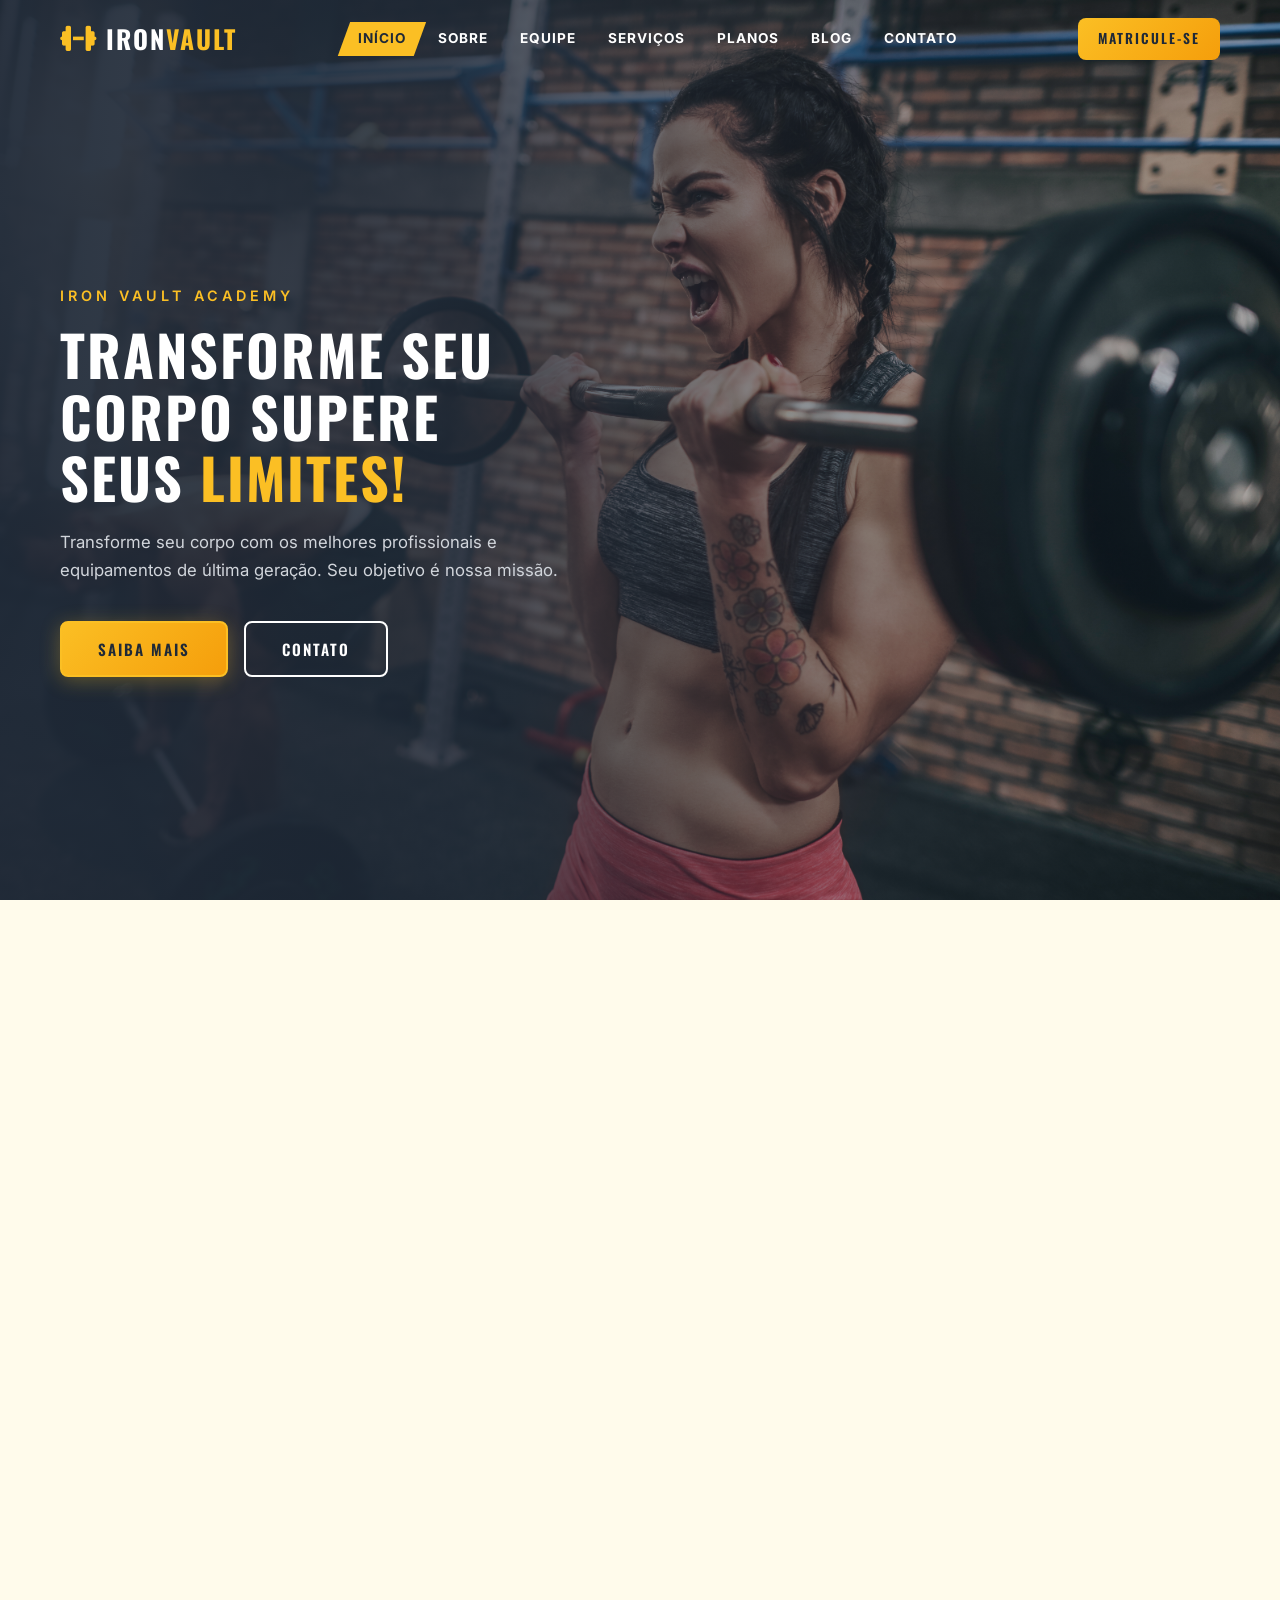
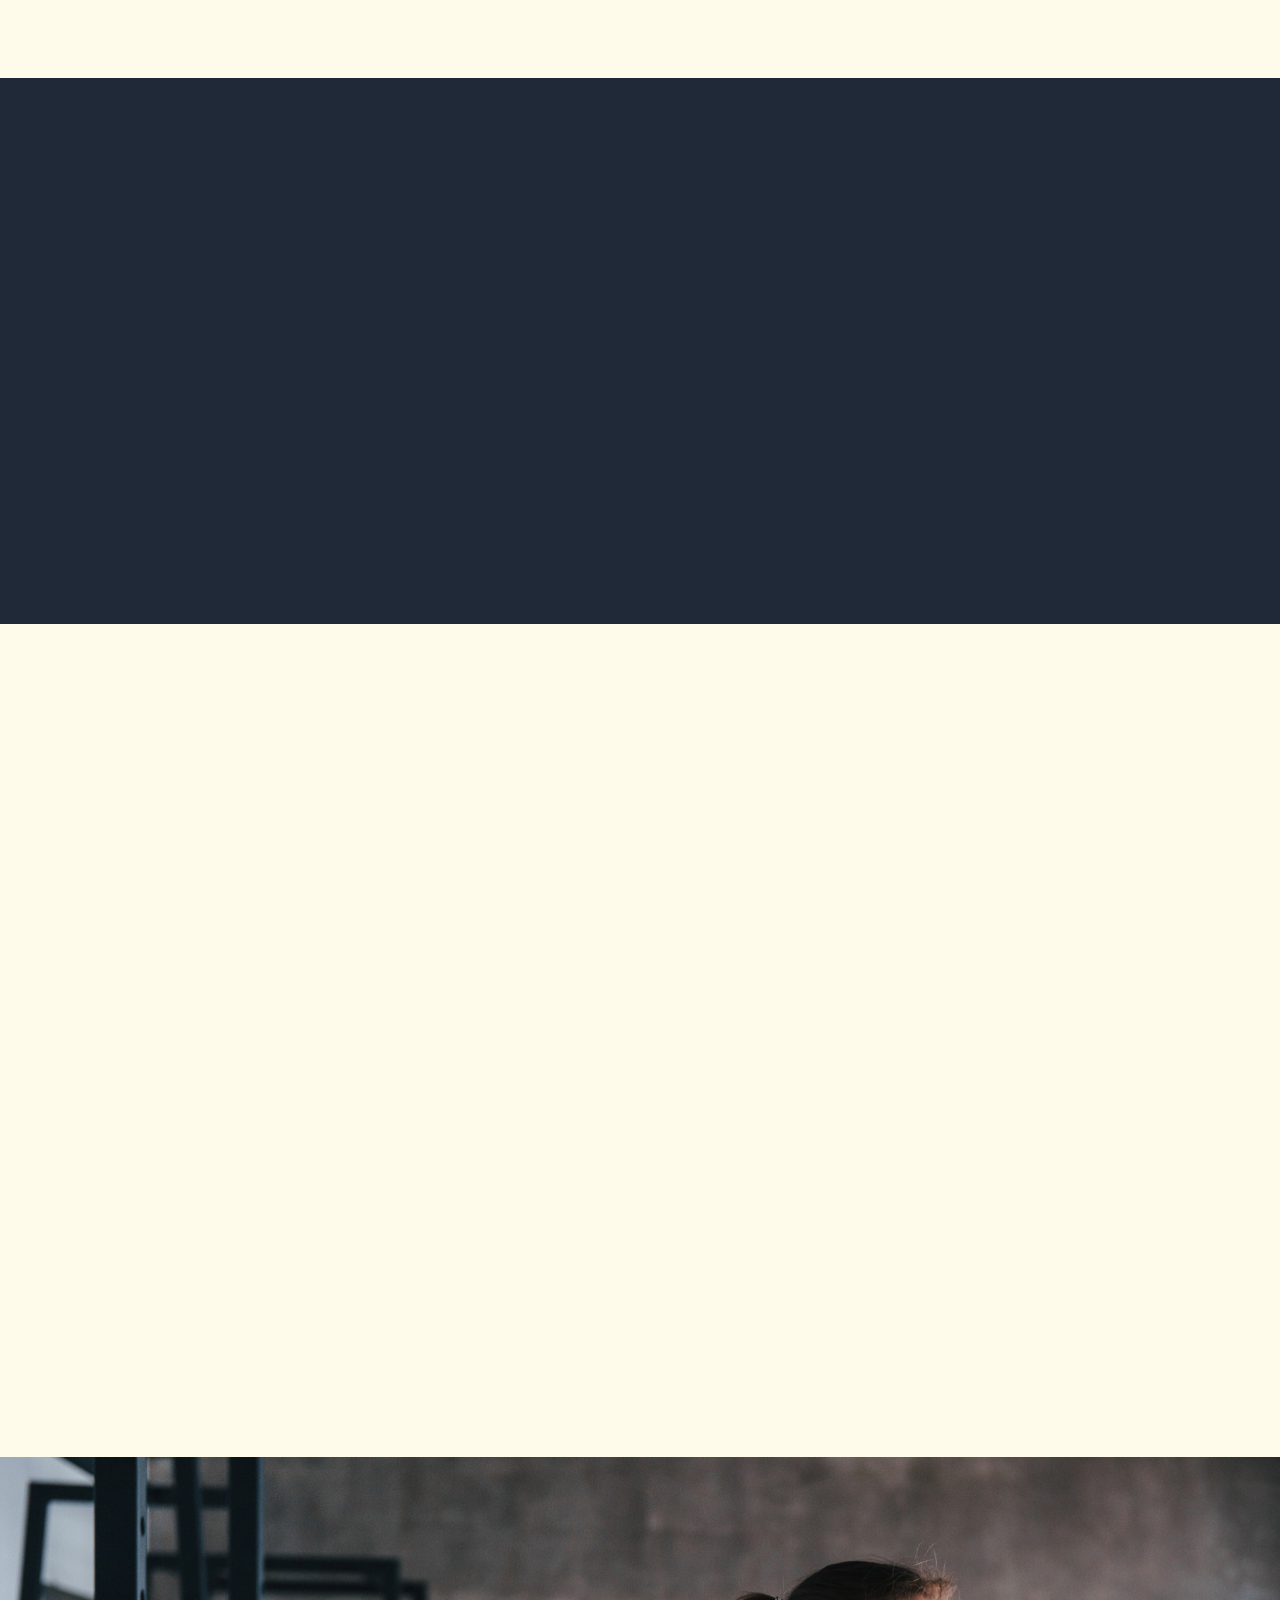
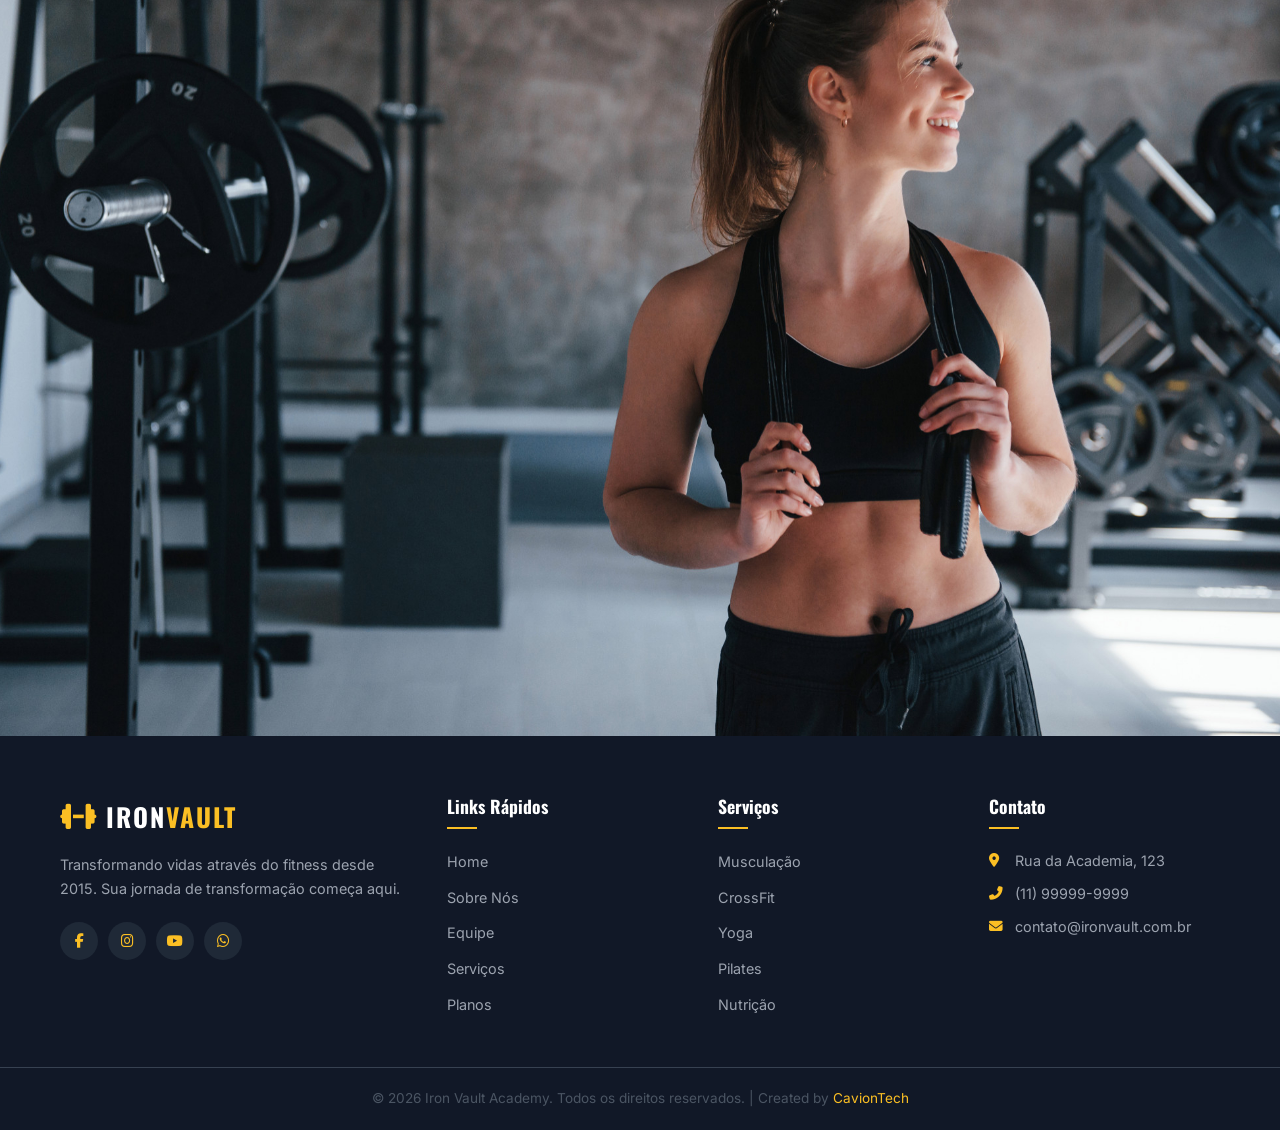
<file: ironvault/index.html>
<!DOCTYPE html>
<html lang="pt-BR">

<head>
    <meta charset="UTF-8">
    <meta name="viewport" content="width=device-width, initial-scale=1.0">
    <meta name="description"
        content="Iron Vault Academy - A melhor academia para transformar seu corpo e mente. Treinadores especializados, equipamentos modernos e planos acessíveis.">
    <title>Iron Vault Academy</title>
    <link rel="preconnect" href="https://fonts.googleapis.com">
    <link rel="preconnect" href="https://fonts.gstatic.com" crossorigin>
    <link
        href="https://fonts.googleapis.com/css2?family=Oswald:wght@400;500;600;700&family=Inter:wght@300;400;500;600;700&display=swap"
        rel="stylesheet">
    <link rel="stylesheet" href="https://cdnjs.cloudflare.com/ajax/libs/font-awesome/6.5.1/css/all.min.css">
    <link rel="stylesheet" href="style.css">
</head>

<body>

    <!-- ========== NAVBAR ========== -->
    <nav id="navbar" class="navbar">
        <div class="container navbar-inner">
            <a href="#" class="navbar-logo">
                <i class="fas fa-dumbbell logo-icon"></i>
                <span class="logo-text">IRON<span class="logo-accent">VAULT</span></span>
            </a>
            <ul class="navbar-links" id="navLinks">
                <li><a href="#home" class="nav-link active">Início</a></li>
                <li><a href="#about" class="nav-link">Sobre</a></li>
                <li><a href="#team" class="nav-link">Equipe</a></li>
                <li><a href="#services" class="nav-link">Serviços</a></li>
                <li><a href="#pricing" class="nav-link">Planos</a></li>
                <li><a href="#blog" class="nav-link">Blog</a></li>
                <li><a href="#contact" class="nav-link">Contato</a></li>
            </ul>
            <a href="#pricing" class="navbar-cta">MATRICULE-SE</a>
            <button class="navbar-toggle" id="navToggle" aria-label="Toggle menu">
                <span class="bar"></span>
                <span class="bar"></span>
                <span class="bar"></span>
            </button>
        </div>
    </nav>

    <!-- ========== HERO ========== -->
    <section id="home" class="hero">
        <div class="hero-overlay"></div>
        <div class="container">
            <div class="hero-content">
                <span class="hero-subtitle-top">IRON VAULT ACADEMY</span>
                <h1 class="hero-title">TRANSFORME SEU<br> CORPO SUPERE <br> SEUS<span class="text-accent">
                        LIMITES!</span>
                </h1>
                <p class="hero-description">Transforme seu corpo com os melhores profissionais e equipamentos de última
                    geração. Seu objetivo é nossa missão.</p>
                <div class="hero-buttons">
                    <a href="#about" class="btn btn-primary">SAIBA MAIS</a>
                    <a href="#contact" class="btn btn-outline">CONTATO</a>
                </div>
            </div>
        </div>
    </section>

    <!-- ========== ABOUT ========== -->
    <section id="about" class="about section">
        <div class="container">
            <div class="about-grid">
                <div class="about-image">
                    <img src="images/about.png" alt="Treino intenso na academia" loading="lazy">
                    <div class="about-image-accent"></div>
                </div>
                <div class="about-content">
                    <span class="section-tag">SOBRE NÓS</span>
                    <h2 class="section-title">O Que Fazemos Para<br>Garantir O <span
                            class="text-accent">Melhor</span><br>Para Você</h2>
                    <p class="about-text">Na Iron Vault Academy, acreditamos que cada pessoa tem o potencial de alcançar
                        resultados incríveis. Nossa missão é fornecer o ambiente, os profissionais e as ferramentas
                        certas para que você atinja seus objetivos.</p>
                    <p class="about-text">Com mais de 10 anos de experiência no mercado fitness, oferecemos programas
                        personalizados, acompanhamento profissional e uma infraestrutura completa para sua evolução.</p>
                    <div class="about-stats">
                        <div class="stat-item">
                            <span class="stat-number">10+</span>
                            <span class="stat-label">Anos de Experiência</span>
                        </div>
                        <div class="stat-item">
                            <span class="stat-number">2.5K+</span>
                            <span class="stat-label">Alunos Ativos</span>
                        </div>
                        <div class="stat-item">
                            <span class="stat-number">15+</span>
                        </div>
                    </div>
                    <a href="#services" class="btn btn-primary btn-desktop">NOSSOS SERVIÇOS</a>
                </div>
                <a href="#services" class="btn btn-primary btn-mobile">NOSSOS SERVIÇOS</a>
            </div>
        </div>
    </section>

    <!-- ========== TEAM ========== -->
    <section id="team" class="team section section-dark">
        <div class="container">
            <div class="section-header">
                <span class="section-tag">NOSSA EQUIPE</span>
                <h2 class="section-title">Nossa Equipe de<br><span class="text-accent">Especialistas</span> em Fitness
                </h2>
            </div>
            <div class="team-grid">
                <div class="team-card">
                    <div class="team-card-image">
                        <img src="images/trainer-1.png" alt="Treinador Rafael" loading="lazy">
                        <div class="team-card-overlay">
                            <div class="team-social">
                                <a href="#"><i class="fab fa-facebook-f"></i></a>
                                <a href="#"><i class="fab fa-instagram"></i></a>
                                <a href="#"><i class="fab fa-twitter"></i></a>
                            </div>
                        </div>
                    </div>
                    <div class="team-card-info">
                        <h3>Rafael Silva</h3>
                        <span>Personal Trainer</span>
                    </div>
                </div>
                <div class="team-card">
                    <div class="team-card-image">
                        <img src="images/trainer-2.png" alt="Treinadora Amanda" loading="lazy">
                        <div class="team-card-overlay">
                            <div class="team-social">
                                <a href="#"><i class="fab fa-facebook-f"></i></a>
                                <a href="#"><i class="fab fa-instagram"></i></a>
                                <a href="#"><i class="fab fa-twitter"></i></a>
                            </div>
                        </div>
                    </div>
                    <div class="team-card-info">
                        <h3>Amanda Costa</h3>
                        <span>Instrutora de Yoga</span>
                    </div>
                </div>
                <div class="team-card">
                    <div class="team-card-image">
                        <img src="images/trainer-3.png" alt="Treinador Lucas" loading="lazy">
                        <div class="team-card-overlay">
                            <div class="team-social">
                                <a href="#"><i class="fab fa-facebook-f"></i></a>
                                <a href="#"><i class="fab fa-instagram"></i></a>
                                <a href="#"><i class="fab fa-twitter"></i></a>
                            </div>
                        </div>
                    </div>
                    <div class="team-card-info">
                        <h3>Lucas Mendes</h3>
                        <span>Coach de CrossFit</span>
                    </div>
                </div>
                <div class="team-card">
                    <div class="team-card-image">
                        <img src="images/trainer-4.png" alt="Treinador Bruno" loading="lazy">
                        <div class="team-card-overlay">
                            <div class="team-social">
                                <a href="#"><i class="fab fa-facebook-f"></i></a>
                                <a href="#"><i class="fab fa-instagram"></i></a>
                                <a href="#"><i class="fab fa-twitter"></i></a>
                            </div>
                        </div>
                    </div>
                    <div class="team-card-info">
                        <h3>Bruno Oliveira</h3>
                        <span>Nutricionista Esportivo</span>
                    </div>
                </div>
            </div>
        </div>
    </section>

    <!-- ========== SERVICES ========== -->
    <section id="services" class="services section">
        <div class="container">
            <div class="services-grid">
                <div class="services-images">
                    <div class="services-img-wrapper">
                        <img src="images/service-1.png" alt="Treino funcional" loading="lazy">
                    </div>
                    <div class="services-img-wrapper">
                        <img src="images/service-2.png" alt="Yoga e alongamento" loading="lazy">
                    </div>
                </div>
                <div class="services-content">
                    <span class="section-tag">NOSSOS SERVIÇOS</span>
                    <h2 class="section-title">O Que Você Pode<br>Obter <span class="text-accent">Aqui</span></h2>
                    <ul class="services-list">
                        <li>
                            <i class="fas fa-check-circle"></i>
                            <div>
                                <h4>Musculação e Hipertrofia</h4>
                                <p>Programas completos com acompanhamento profissional para ganho de massa muscular.</p>
                            </div>
                        </li>
                        <li>
                            <i class="fas fa-check-circle"></i>
                            <div>
                                <h4>CrossFit e Funcional</h4>
                                <p>Treinos de alta intensidade para condicionamento físico e queima de gordura.</p>
                            </div>
                        </li>
                        <li>
                            <i class="fas fa-check-circle"></i>
                            <div>
                                <h4>Yoga e Pilates</h4>
                                <p>Aulas focadas em flexibilidade, equilíbrio e bem-estar mental.</p>
                            </div>
                        </li>
                        <li>
                            <i class="fas fa-check-circle"></i>
                            <div>
                                <h4>Acompanhamento Nutricional</h4>
                                <p>Planos alimentares personalizados para potencializar seus resultados.</p>
                            </div>
                        </li>
                    </ul>
                </div>
            </div>
        </div>
    </section>

    <!-- ========== TRAINING LEVELS ========== -->
    <section class="training section section-dark">
        <div class="container">
            <div class="training-grid">
                <div class="training-card">
                    <div class="training-card-bg">
                        <img src="images/training-easy.png" alt="Treino fácil" loading="lazy">
                        <div class="training-card-overlay"></div>
                    </div>
                    <div class="training-card-content">
                        <h3 class="training-level">FÁCIL</h3>
                        <p class="training-label">TREINO PARA INICIANTES</p>
                        <p class="training-desc">Perfeito para quem está começando sua jornada fitness com segurança e
                            orientação.</p>
                    </div>
                </div>
                <div class="training-card">
                    <div class="training-card-bg">
                        <img src="images/training-medium.png" alt="Treino médio" loading="lazy">
                        <div class="training-card-overlay"></div>
                    </div>
                    <div class="training-card-content">
                        <h3 class="training-level">MÉDIO</h3>
                        <p class="training-label">TREINO INTERMEDIÁRIO</p>
                        <p class="training-desc">Para quem já treina e busca evoluir com mais intensidade e desafios.
                        </p>
                    </div>
                </div>
                <div class="training-card">
                    <div class="training-card-bg">
                        <img src="images/training-hard.png" alt="Treino difícil" loading="lazy">
                        <div class="training-card-overlay"></div>
                    </div>
                    <div class="training-card-content">
                        <h3 class="training-level">DIFÍCIL</h3>
                        <p class="training-label">TREINO AVANÇADO</p>
                        <p class="training-desc">Treinamento extremo para atletas e praticantes experientes que buscam o
                            máximo.</p>
                    </div>
                </div>
            </div>
        </div>
    </section>

    <!-- ========== PRICING ========== -->
    <section id="pricing" class="pricing section">
        <div class="container">
            <div class="section-header">
                <span class="section-tag">PLANOS</span>
                <h2 class="section-title">Conheça Nossos<br><span class="text-accent">Planos</span></h2>
            </div>
            <div class="pricing-grid">
                <div class="pricing-card">
                    <div class="pricing-card-header">
                        <h3>STANDARD</h3>
                        <div class="pricing-price">
                            <span class="currency">R$</span>
                            <span class="amount">89</span>
                            <span class="period">/mês</span>
                        </div>
                    </div>
                    <ul class="pricing-features">
                        <li><i class="fas fa-check"></i> Acesso à musculação</li>
                        <li><i class="fas fa-check"></i> Horário livre</li>
                        <li><i class="fas fa-check"></i> Avaliação física</li>
                        <li><i class="fas fa-check"></i> Vestiário completo</li>
                        <li class="disabled"><i class="fas fa-times"></i> Personal Trainer</li>
                        <li class="disabled"><i class="fas fa-times"></i> Aulas em grupo</li>
                        <li class="disabled"><i class="fas fa-times"></i> Nutricionista</li>
                    </ul>
                    <a href="#contact" class="btn btn-outline-pricing">COMEÇAR AGORA</a>
                </div>
                <div class="pricing-card featured">
                    <div class="pricing-badge">POPULAR</div>
                    <div class="pricing-card-header">
                        <h3>PRO EDITION</h3>
                        <div class="pricing-price">
                            <span class="currency">R$</span>
                            <span class="amount">149</span>
                            <span class="period">/mês</span>
                        </div>
                    </div>
                    <ul class="pricing-features">
                        <li><i class="fas fa-check"></i> Acesso à musculação</li>
                        <li><i class="fas fa-check"></i> Horário livre</li>
                        <li><i class="fas fa-check"></i> Avaliação física</li>
                        <li><i class="fas fa-check"></i> Vestiário completo</li>
                        <li><i class="fas fa-check"></i> Personal Trainer</li>
                        <li><i class="fas fa-check"></i> Aulas em grupo</li>
                        <li class="disabled"><i class="fas fa-times"></i> Nutricionista</li>
                    </ul>
                    <a href="#contact" class="btn btn-primary">COMEÇAR AGORA</a>
                </div>
                <div class="pricing-card">
                    <div class="pricing-card-header">
                        <h3>PREMIUM</h3>
                        <div class="pricing-price">
                            <span class="currency">R$</span>
                            <span class="amount">229</span>
                            <span class="period">/mês</span>
                        </div>
                    </div>
                    <ul class="pricing-features">
                        <li><i class="fas fa-check"></i> Acesso à musculação</li>
                        <li><i class="fas fa-check"></i> Horário livre</li>
                        <li><i class="fas fa-check"></i> Avaliação física</li>
                        <li><i class="fas fa-check"></i> Vestiário completo</li>
                        <li><i class="fas fa-check"></i> Personal Trainer</li>
                        <li><i class="fas fa-check"></i> Aulas em grupo</li>
                        <li><i class="fas fa-check"></i> Nutricionista</li>
                    </ul>
                    <a href="#contact" class="btn btn-outline-pricing">COMEÇAR AGORA</a>
                </div>
            </div>
        </div>
    </section>

    <!-- ========== CLIENTS ========== -->
    <section class="clients section section-dark">
        <div class="container">
            <div class="section-header">
                <span class="section-tag">PARCEIROS</span>
                <h2 class="section-title">Nossos <span class="text-accent">Parceiros</span><br>de Confiança</h2>
            </div>
            <div class="clients-grid">
                <div class="client-item">
                    <i class="fas fa-trophy"></i>
                    <span>FitPro</span>
                </div>
                <div class="client-item">
                    <i class="fas fa-heartbeat"></i>
                    <span>VitalHealth</span>
                </div>
                <div class="client-item">
                    <i class="fas fa-running"></i>
                    <span>SpeedRun</span>
                </div>
                <div class="client-item">
                    <i class="fas fa-dumbbell"></i>
                    <span>PowerGym</span>
                </div>
                <div class="client-item">
                    <i class="fas fa-star"></i>
                    <span>StarFit</span>
                </div>
                <div class="client-item">
                    <i class="fas fa-bolt"></i>
                    <span>FlashFit</span>
                </div>
            </div>
        </div>
    </section>

    <!-- ========== BLOG ========== -->
    <section id="blog" class="blog section">
        <div class="container">
            <div class="section-header">
                <span class="section-tag">BLOG</span>
                <h2 class="section-title">Novidades e <span class="text-accent">Dicas</span></h2>
            </div>
            <div class="blog-grid">
                <div class="blog-card">
                    <div class="blog-card-image">
                        <img src="images/blog-1.png" alt="Dicas de nutrição" loading="lazy">
                        <span class="blog-date">10 Abr 2026</span>
                    </div>
                    <div class="blog-card-content">
                        <span class="blog-category">Nutrição</span>
                        <h3>Como Montar uma Dieta Equilibrada para Ganho de Massa</h3>
                        <p>Aprenda a combinar os macronutrientes corretos para maximizar seus ganhos musculares de forma
                            saudável.</p>
                        <a href="#" class="blog-read-more">Ler Mais <i class="fas fa-arrow-right"></i></a>
                    </div>
                </div>
                <div class="blog-card">
                    <div class="blog-card-image">
                        <img src="images/blog-2.png" alt="Treino em casa" loading="lazy">
                        <span class="blog-date">08 Abr 2026</span>
                    </div>
                    <div class="blog-card-content">
                        <span class="blog-category">Treino</span>
                        <h3>5 Exercícios Fundamentais Para Iniciantes na Academia</h3>
                        <p>Descubra os exercícios essenciais que todo iniciante deve incluir em sua rotina de treino.
                        </p>
                        <a href="#" class="blog-read-more">Ler Mais <i class="fas fa-arrow-right"></i></a>
                    </div>
                </div>
                <div class="blog-card">
                    <div class="blog-card-image">
                        <img src="images/blog-3.png" alt="Suplementação" loading="lazy">
                        <span class="blog-date">05 Abr 2026</span>
                    </div>
                    <div class="blog-card-content">
                        <span class="blog-category">Suplementação</span>
                        <h3>Suplementos Essenciais: O Que Realmente Funciona</h3>
                        <p>Conheça os suplementos mais eficazes e como eles podem otimizar seus resultados no treino.
                        </p>
                        <a href="#" class="blog-read-more">Ler Mais <i class="fas fa-arrow-right"></i></a>
                    </div>
                </div>
            </div>
        </div>
    </section>

    <!-- ========== CONTACT ========== -->
    <section id="contact" class="contact section">
        <div class="container">
            <div class="section-header section-header-center">
                <span class="section-tag">CONTATO</span>
                <h2 class="section-title">Fique Conectado <span class="text-accent">Conosco</span></h2>
            </div>
            <div class="contact-box">
                <div class="contact-box-left">
                    <h3 class="contact-box-title">MANDE SUA MENSAGEM</h3>
                    <form class="contact-form" id="contactForm">
                        <div class="form-row">
                            <div class="form-group">
                                <input type="text" id="name" name="name" placeholder="Nome completo" required>
                            </div>
                            <div class="form-group">
                                <input type="email" id="email" name="email" placeholder="E-mail" required>
                            </div>
                        </div>
                        <div class="form-group form-group-textarea">
                            <textarea id="message" name="message" placeholder="Sua mensagem" required></textarea>
                        </div>
                        <button type="submit" class="btn-offset">ENVIAR</button>
                    </form>
                </div>
                <div class="contact-box-right">
                    <h3 class="contact-box-title">NOSSOS CONTATOS</h3>
                    <p class="contact-box-desc">Na Iron Vault Academy, estamos prontos para tirar todas as suas dúvidas.
                        Entre em contato conosco hoje mesmo e dê o primeiro passo.</p>
                    <div class="contact-info-list">
                        <div class="contact-info-item">
                            <i class="fas fa-map-marker-alt"></i>
                            <p>Rua da Academia, 123 - São Paulo</p>
                        </div>
                        <div class="contact-info-item">
                            <i class="fas fa-phone-alt"></i>
                            <p>(11) 99999-9999</p>
                        </div>
                        <div class="contact-info-item">
                            <i class="fas fa-envelope"></i>
                            <p>contato@ironvault.com.br</p>
                        </div>
                    </div>
                    <div class="contact-social" style="margin-top: 32px">
                        <a href="#"><i class="fab fa-facebook-f"></i></a>
                        <a href="#"><i class="fab fa-instagram"></i></a>
                        <a href="#"><i class="fab fa-youtube"></i></a>
                        <a href="#"><i class="fab fa-whatsapp"></i></a>
                    </div>
                </div>
            </div>
        </div>
    </section>

    <!-- ========== FOOTER ========== -->
    <footer class="footer">
        <div class="footer-top">
            <div class="container">
                <div class="footer-grid">
                    <div class="footer-col">
                        <a href="#" class="footer-logo">
                            <i class="fas fa-dumbbell logo-icon"></i>
                            <span class="logo-text">IRON<span class="logo-accent">VAULT</span></span>
                        </a>
                        <p>Transformando vidas através do fitness desde 2015. Sua jornada de transformação começa aqui.
                        </p>
                        <div class="footer-social">
                            <a href="#"><i class="fab fa-facebook-f"></i></a>
                            <a href="#"><i class="fab fa-instagram"></i></a>
                            <a href="#"><i class="fab fa-youtube"></i></a>
                            <a href="#"><i class="fab fa-whatsapp"></i></a>
                        </div>
                    </div>
                    <div class="footer-col">
                        <h4>Links Rápidos</h4>
                        <ul>
                            <li><a href="#home">Home</a></li>
                            <li><a href="#about">Sobre Nós</a></li>
                            <li><a href="#team">Equipe</a></li>
                            <li><a href="#services">Serviços</a></li>
                            <li><a href="#pricing">Planos</a></li>
                        </ul>
                    </div>
                    <div class="footer-col">
                        <h4>Serviços</h4>
                        <ul>
                            <li><a href="#">Musculação</a></li>
                            <li><a href="#">CrossFit</a></li>
                            <li><a href="#">Yoga</a></li>
                            <li><a href="#">Pilates</a></li>
                            <li><a href="#">Nutrição</a></li>
                        </ul>
                    </div>
                    <div class="footer-col">
                        <h4>Contato</h4>
                        <ul class="footer-contact">
                            <li><i class="fas fa-map-marker-alt"></i> Rua da Academia, 123</li>
                            <li><i class="fas fa-phone-alt"></i> (11) 99999-9999</li>
                            <li><i class="fas fa-envelope"></i> contato@ironvault.com.br</li>
                        </ul>
                    </div>
                </div>
            </div>
        </div>
        <div class="footer-bottom">
            <div class="container">
                <p>&copy; 2026 Iron Vault Academy. Todos os direitos reservados. | Created by <a class="text-accent"
                        href="https://caviontech.com.br" target="_blank">CavionTech</p>
            </div>
        </div>
    </footer>

    <script src="script.js"></script>
</body>

</html>
</file>
<file: ironvault/style.css>
/* ========== RESET & BASE ========== */
*,
*::before,
*::after {
    margin: 0;
    padding: 0;
    box-sizing: border-box;
}

:root {
    --gold: #FBBF24;
    --gold-dark: #F59E0B;
    --dark: #1F2937;
    --dark-lighter: #374151;
    --dark-card: #111827;
    --cream: #FFFBEB;
    --white: #ffffff;
    --gray-100: #f3f4f6;
    --gray-300: #d1d5db;
    --gray-400: #9ca3af;
    --gray-500: #6b7280;
    --gray-600: #4b5563;
    --text-light: #e5e7eb;
    --gradient-gold: linear-gradient(135deg, #FBBF24, #F59E0B);
    --shadow-sm: 0 2px 8px rgba(0, 0, 0, 0.1);
    --shadow-md: 0 4px 20px rgba(0, 0, 0, 0.15);
    --shadow-lg: 0 8px 40px rgba(0, 0, 0, 0.2);
    --shadow-gold: 0 4px 20px rgba(251, 191, 36, 0.3);
    --radius: 12px;
    --radius-sm: 8px;
    --transition: all 0.3s cubic-bezier(0.4, 0, 0.2, 1);
}

html {
    scroll-behavior: smooth;
    scroll-padding-top: 80px;
}

body {
    font-family: 'Inter', sans-serif;
    color: var(--dark);
    background: var(--dark);
    line-height: 1.6;
    overflow-x: hidden;
}

h1,
h2,
h3,
h4,
h5,
h6 {
    font-family: 'Oswald', sans-serif;
    line-height: 1.2;
    font-weight: 700;
}

img {
    max-width: 100%;
    height: auto;
    display: block;
}

a {
    text-decoration: none;
    color: inherit;
    transition: var(--transition);
}

ul {
    list-style: none;
}

.container {
    width: 100%;
    max-width: 1200px;
    margin: 0 auto;
    padding: 0 20px;
}

.section {
    padding: 100px 0;
}

.section-dark {
    background: var(--dark);
    color: var(--white);
}

.section-header {
    text-align: center;
    margin-bottom: 60px;
}

.section-tag {
    display: inline-block;
    font-family: 'Inter', sans-serif;
    font-size: 0.85rem;
    font-weight: 600;
    letter-spacing: 3px;
    text-transform: uppercase;
    color: var(--gold);
    margin-bottom: 12px;
    position: relative;
    padding-left: 40px;
}

.section-tag::before {
    content: '';
    position: absolute;
    left: 0;
    top: 50%;
    transform: translateY(-50%);
    width: 28px;
    height: 2px;
    background: var(--gold);
}

.section-header .section-tag {
    padding-left: 0;
}

.section-header .section-tag::before {
    display: none;
}

.section-title {
    font-size: clamp(2rem, 4vw, 3rem);
    font-weight: 700;
    text-transform: uppercase;
    letter-spacing: 1px;
}

.text-accent {
    color: var(--gold);
}

/* ========== BUTTONS ========== */
.btn {
    display: inline-block;
    padding: 14px 36px;
    font-family: 'Oswald', sans-serif;
    font-size: 0.95rem;
    font-weight: 600;
    letter-spacing: 2px;
    text-transform: uppercase;
    border-radius: var(--radius-sm);
    cursor: pointer;
    transition: var(--transition);
    border: 2px solid transparent;
    text-align: center;
}

.btn-primary {
    background: var(--gradient-gold);
    color: var(--dark);
    border-color: var(--gold);
    box-shadow: var(--shadow-gold);
}

.btn-primary:hover {
    transform: translateY(-2px);
    box-shadow: 0 6px 30px rgba(251, 191, 36, 0.5);
}

.btn-outline {
    background: transparent;
    color: var(--white);
    border-color: var(--white);
}

.btn-outline:hover {
    background: var(--white);
    color: var(--dark);
    transform: translateY(-2px);
}

.btn-outline-pricing {
    background: transparent;
    color: var(--gold);
    border-color: var(--gold);
}

.btn-outline-pricing:hover {
    background: var(--gradient-gold);
    color: var(--dark);
    transform: translateY(-2px);
}

.btn-full {
    width: 100%;
}

/* ========== NAVBAR ========== */
.navbar {
    position: fixed;
    top: 0;
    left: 0;
    width: 100%;
    z-index: 1000;
    padding: 18px 0;
    transition: var(--transition);
    background: transparent;
}

.navbar.scrolled {
    background: rgba(31, 41, 55, 0.97);
    backdrop-filter: blur(10px);
    padding: 12px 0;
    box-shadow: 0 2px 20px rgba(0, 0, 0, 0.3);
}

.navbar-inner {
    display: flex;
    align-items: center;
    justify-content: space-between;
    gap: 20px;
}

.navbar-logo {
    display: flex;
    align-items: center;
    gap: 10px;
}

.logo-icon {
    font-size: 1.8rem;
    color: var(--gold);
}

.logo-text {
    font-family: 'Oswald', sans-serif;
    font-size: 1.6rem;
    font-weight: 700;
    color: var(--white);
    letter-spacing: 2px;
}

.logo-accent {
    color: var(--gold);
}

.navbar-links {
    display: flex;
    align-items: center;
    gap: 4px;
}

.nav-link {
    font-family: 'Inter', sans-serif;
    font-size: 0.85rem;
    font-weight: 700;
    color: var(--white);
    text-transform: uppercase;
    letter-spacing: 1px;
    position: relative;
    padding: 6px 14px;
    z-index: 1;
    transition: var(--transition);
    display: inline-block;
}

.nav-link::before {
    content: '';
    position: absolute;
    top: 0;
    left: 0;
    width: 100%;
    height: 100%;
    background: var(--gold);
    transform: skewX(-20deg);
    z-index: -1;
    opacity: 0;
    transition: var(--transition);
}

.nav-link:hover,
.nav-link.active {
    color: var(--dark);
}

.nav-link:hover::before,
.nav-link.active::before {
    opacity: 1;
}

.navbar-cta {
    display: inline-block;
    padding: 10px 20px;
    font-family: 'Oswald', sans-serif;
    font-size: 0.85rem;
    font-weight: 600;
    letter-spacing: 2px;
    background: var(--gradient-gold);
    color: var(--dark);
    border-radius: var(--radius-sm);
    transition: var(--transition);
    white-space: nowrap;
}

.navbar-cta:hover {
    box-shadow: var(--shadow-gold);
    transform: translateY(-2px);
}

.navbar-toggle {
    display: none;
    flex-direction: column;
    gap: 5px;
    background: none;
    border: none;
    cursor: pointer;
    padding: 5px;
}

.navbar-toggle .bar {
    width: 28px;
    height: 3px;
    background: var(--white);
    border-radius: 3px;
    transition: var(--transition);
}

/* ========== HERO ========== */
.hero {
    position: relative;
    min-height: 100vh;
    display: flex;
    align-items: center;
    background: url('images/hero-bg.jpg') right center/cover no-repeat;
}

.hero-overlay {
    position: absolute;
    inset: 0;
    background: linear-gradient(to right,
            rgba(31, 41, 55, 0.95) 0%,
            rgba(31, 41, 55, 0.85) 35%,
            rgba(31, 41, 55, 0.5) 60%,
            rgba(31, 41, 55, 0.2) 100%);
}

.hero>.container {
    position: relative;
    z-index: 2;
}

.hero-content {
    padding: 140px 0 80px;
    max-width: 580px;
    text-align: left;
}

.hero-subtitle-top {
    display: inline-block;
    font-family: 'Inter', sans-serif;
    font-size: 0.9rem;
    font-weight: 600;
    letter-spacing: 4px;
    color: var(--gold);
    margin-bottom: 16px;
    text-transform: uppercase;
}

.hero-title {
    font-size: clamp(2rem, 4.5vw, 3.5rem);
    color: var(--white);
    text-transform: uppercase;
    letter-spacing: 2px;
    margin-bottom: 20px;
    line-height: 1.1;
}

.hero-description {
    font-size: 1.05rem;
    color: var(--gray-300);
    max-width: 500px;
    margin-bottom: 36px;
    line-height: 1.7;
}

.hero-buttons {
    display: flex;
    gap: 16px;
    flex-wrap: wrap;
}

/* ========== ABOUT ========== */
.about {
    background: var(--cream);
}

.about-grid {
    display: grid;
    grid-template-columns: 1fr 1fr;
    gap: 60px;
    align-items: center;
}

.btn-mobile {
    display: none;
}

.about-image {
    position: relative;
}

.about-image img {
    border-radius: var(--radius);
    width: 100%;
    height: 500px;
    object-fit: cover;
    box-shadow: var(--shadow-lg);
}

.about-image-accent {
    position: absolute;
    bottom: -20px;
    right: -20px;
    width: 200px;
    height: 200px;
    border: 4px solid var(--gold);
    border-radius: var(--radius);
    z-index: -1;
}

.about-content .section-tag {
    margin-bottom: 12px;
}

.about-content .section-title {
    margin-bottom: 24px;
    color: var(--dark);
}

.about-text {
    color: var(--gray-600);
    margin-bottom: 16px;
    font-size: 0.95rem;
    line-height: 1.8;
}

.about-stats {
    display: flex;
    gap: 40px;
    margin: 32px 0;
    padding: 24px 0;
    border-top: 1px solid var(--gray-300);
    border-bottom: 1px solid var(--gray-300);
}

.stat-item {
    text-align: center;
}

.stat-number {
    display: block;
    font-family: 'Oswald', sans-serif;
    font-size: 2rem;
    font-weight: 700;
    color: var(--gold-dark);
}

.stat-label {
    font-size: 0.8rem;
    color: var(--gray-500);
    text-transform: uppercase;
    letter-spacing: 1px;
}

/* ========== TEAM ========== */
.team-grid {
    display: grid;
    grid-template-columns: repeat(4, 1fr);
    gap: 24px;
}

.team-card {
    background: var(--dark-card);
    border-radius: var(--radius);
    overflow: hidden;
    transition: var(--transition);
}

.team-card:hover {
    transform: translateY(-8px);
    box-shadow: var(--shadow-gold);
}

.team-card-image {
    position: relative;
    height: 320px;
    overflow: hidden;
}

.team-card-image img {
    width: 100%;
    height: 100%;
    object-fit: cover;
    transition: var(--transition);
}

.team-card:hover .team-card-image img {
    transform: scale(1.05);
}

.team-card-overlay {
    position: absolute;
    inset: 0;
    background: linear-gradient(to top, rgba(17, 24, 39, 0.9) 0%, transparent 60%);
    display: flex;
    align-items: flex-end;
    justify-content: center;
    padding: 20px;
    opacity: 0;
    transition: var(--transition);
}

.team-card:hover .team-card-overlay {
    opacity: 1;
}

.team-social {
    display: flex;
    gap: 12px;
}

.team-social a {
    width: 40px;
    height: 40px;
    display: flex;
    align-items: center;
    justify-content: center;
    background: var(--gold);
    color: var(--dark);
    border-radius: 50%;
    font-size: 0.9rem;
    transition: var(--transition);
}

.team-social a:hover {
    background: var(--white);
    transform: translateY(-3px);
}

.team-card-info {
    padding: 20px;
    text-align: center;
}

.team-card-info h3 {
    font-size: 1.2rem;
    color: var(--white);
    margin-bottom: 4px;
}

.team-card-info span {
    font-size: 0.85rem;
    color: var(--gold);
    font-weight: 500;
}

/* ========== SERVICES ========== */
.services {
    background: var(--cream);
}

.services-grid {
    display: grid;
    grid-template-columns: 1fr 1fr;
    gap: 60px;
    align-items: center;
}

.services-images {
    display: grid;
    grid-template-columns: 1fr 1fr;
    gap: 16px;
}

.services-img-wrapper {
    border-radius: var(--radius);
    overflow: hidden;
    height: 300px;
}

.services-img-wrapper:first-child {
    height: 400px;
    grid-row: 1 / 3;
}

.services-img-wrapper img {
    width: 100%;
    height: 100%;
    object-fit: cover;
    transition: var(--transition);
}

.services-img-wrapper:hover img {
    transform: scale(1.05);
}

.services-content .section-tag {
    margin-bottom: 12px;
}

.services-content .section-title {
    margin-bottom: 32px;
    color: var(--dark);
}

.services-list {
    display: flex;
    flex-direction: column;
    gap: 24px;
}

.services-list li {
    display: flex;
    gap: 16px;
    align-items: flex-start;
}

.services-list li i {
    color: var(--gold);
    font-size: 1.3rem;
    margin-top: 4px;
    flex-shrink: 0;
}

.services-list li h4 {
    font-family: 'Inter', sans-serif;
    font-size: 1rem;
    font-weight: 600;
    color: var(--dark);
    margin-bottom: 4px;
}

.services-list li p {
    font-size: 0.9rem;
    color: var(--gray-500);
    line-height: 1.6;
}

/* ========== TRAINING ========== */
.training-grid {
    display: grid;
    grid-template-columns: repeat(3, 1fr);
    gap: 24px;
}

.training-card {
    position: relative;
    height: 420px;
    border-radius: var(--radius);
    overflow: hidden;
    cursor: pointer;
}

.training-card-bg {
    position: absolute;
    inset: 0;
}

.training-card-bg img {
    width: 100%;
    height: 100%;
    object-fit: cover;
    transition: var(--transition);
}

.training-card:hover .training-card-bg img {
    transform: scale(1.1);
}

.training-card-overlay {
    position: absolute;
    inset: 0;
    background: linear-gradient(to top,
            rgba(31, 41, 55, 0.95) 0%,
            rgba(31, 41, 55, 0.5) 50%,
            rgba(31, 41, 55, 0.3) 100%);
    transition: var(--transition);
}

.training-card:hover .training-card-overlay {
    background: linear-gradient(to top,
            rgba(251, 191, 36, 0.85) 0%,
            rgba(245, 158, 11, 0.4) 50%,
            rgba(31, 41, 55, 0.3) 100%);
}

.training-card-content {
    position: absolute;
    bottom: 0;
    left: 0;
    right: 0;
    padding: 30px;
    z-index: 2;
}

.training-level {
    font-size: 2.5rem;
    color: var(--gold);
    text-transform: uppercase;
    letter-spacing: 4px;
    margin-bottom: 4px;
    transition: var(--transition);
}

.training-card:hover .training-level {
    color: var(--dark);
}

.training-label {
    font-family: 'Inter', sans-serif;
    font-size: 0.8rem;
    font-weight: 600;
    color: var(--gray-300);
    letter-spacing: 2px;
    text-transform: uppercase;
    margin-bottom: 8px;
}

.training-card:hover .training-label {
    color: var(--dark);
}

.training-desc {
    font-size: 0.9rem;
    color: var(--gray-400);
    line-height: 1.6;
    opacity: 0;
    transform: translateY(10px);
    transition: var(--transition);
}

.training-card:hover .training-desc {
    opacity: 1;
    transform: translateY(0);
    color: var(--dark);
}

/* ========== PRICING ========== */
.pricing {
    background: var(--cream);
    position: relative;
    padding-top: 60px;
}

.pricing-grid {
    display: grid;
    grid-template-columns: repeat(3, 1fr);
    gap: 24px;
    align-items: stretch;
}

.pricing-card {
    background: var(--dark);
    border-radius: var(--radius);
    padding: 40px 32px;
    text-align: center;
    transition: var(--transition);
    position: relative;
    display: flex;
    flex-direction: column;
    border: 1px solid var(--dark-lighter);
}

.pricing-card:hover {
    transform: translateY(-8px);
    box-shadow: var(--shadow-lg);
}

.pricing-card.featured {
    background: linear-gradient(135deg, var(--dark-card), var(--dark));
    border-color: var(--gold);
    transform: scale(1.05);
    box-shadow: var(--shadow-gold);
}

.pricing-card.featured:hover {
    transform: scale(1.05) translateY(-8px);
}

.pricing-badge {
    position: absolute;
    top: -14px;
    left: 50%;
    transform: translateX(-50%);
    padding: 6px 24px;
    background: var(--gradient-gold);
    color: var(--dark);
    font-family: 'Oswald', sans-serif;
    font-size: 0.8rem;
    font-weight: 700;
    letter-spacing: 2px;
    border-radius: 20px;
}

.pricing-card-header h3 {
    font-size: 1.3rem;
    color: var(--gold);
    letter-spacing: 3px;
    margin-bottom: 16px;
}

.pricing-price {
    display: flex;
    align-items: baseline;
    justify-content: center;
    gap: 4px;
    margin-bottom: 32px;
}

.pricing-price .currency {
    font-family: 'Inter', sans-serif;
    font-size: 1.2rem;
    font-weight: 600;
    color: var(--gray-400);
}

.pricing-price .amount {
    font-family: 'Oswald', sans-serif;
    font-size: 3.5rem;
    font-weight: 700;
    color: var(--white);
    line-height: 1;
}

.pricing-price .period {
    font-family: 'Inter', sans-serif;
    font-size: 0.9rem;
    color: var(--gray-400);
}

.pricing-features {
    flex: 1;
    margin-bottom: 32px;
}

.pricing-features li {
    padding: 10px 0;
    font-size: 0.9rem;
    color: var(--text-light);
    display: flex;
    align-items: center;
    gap: 10px;
    justify-content: center;
    border-bottom: 1px solid rgba(255, 255, 255, 0.05);
}

.pricing-features li i.fa-check {
    color: var(--gold);
    font-size: 0.85rem;
}

.pricing-features li i.fa-times {
    color: var(--gray-600);
    font-size: 0.85rem;
}

.pricing-features li.disabled {
    color: var(--gray-600);
}

/* ========== CLIENTS ========== */
.clients-grid {
    display: grid;
    grid-template-columns: repeat(6, 1fr);
    gap: 24px;
}

.client-item {
    display: flex;
    flex-direction: column;
    align-items: center;
    gap: 12px;
    padding: 30px 20px;
    background: var(--dark-card);
    border-radius: var(--radius);
    border: 1px solid var(--dark-lighter);
    transition: var(--transition);
}

.client-item:hover {
    border-color: var(--gold);
    transform: translateY(-4px);
    box-shadow: var(--shadow-gold);
}

.client-item i {
    font-size: 2.2rem;
    color: var(--gold);
    transition: var(--transition);
}

.client-item span {
    font-family: 'Oswald', sans-serif;
    font-size: 1rem;
    font-weight: 600;
    color: var(--gray-400);
    letter-spacing: 1px;
    text-transform: uppercase;
}

.client-item:hover span {
    color: var(--white);
}

/* ========== BLOG ========== */
.blog {
    background: var(--cream);
}

.blog-grid {
    display: grid;
    grid-template-columns: repeat(3, 1fr);
    gap: 24px;
}

.blog-card {
    background: var(--white);
    border-radius: var(--radius);
    overflow: hidden;
    box-shadow: var(--shadow-sm);
    transition: var(--transition);
}

.blog-card:hover {
    transform: translateY(-8px);
    box-shadow: var(--shadow-md);
}

.blog-card-image {
    position: relative;
    height: 220px;
    overflow: hidden;
}

.blog-card-image img {
    width: 100%;
    height: 100%;
    object-fit: cover;
    transition: var(--transition);
}

.blog-card:hover .blog-card-image img {
    transform: scale(1.08);
}

.blog-date {
    position: absolute;
    top: 16px;
    left: 16px;
    padding: 6px 14px;
    background: var(--gradient-gold);
    color: var(--dark);
    font-family: 'Inter', sans-serif;
    font-size: 0.75rem;
    font-weight: 700;
    border-radius: 20px;
    letter-spacing: 0.5px;
}

.blog-card-content {
    padding: 24px;
}

.blog-category {
    font-family: 'Inter', sans-serif;
    font-size: 0.75rem;
    font-weight: 600;
    color: var(--gold-dark);
    text-transform: uppercase;
    letter-spacing: 2px;
}

.blog-card-content h3 {
    font-size: 1.15rem;
    color: var(--dark);
    margin: 8px 0 12px;
    line-height: 1.4;
    transition: var(--transition);
}

.blog-card:hover .blog-card-content h3 {
    color: var(--gold-dark);
}

.blog-card-content p {
    font-size: 0.88rem;
    color: var(--gray-500);
    line-height: 1.7;
    margin-bottom: 16px;
}

.blog-read-more {
    font-family: 'Inter', sans-serif;
    font-size: 0.85rem;
    font-weight: 600;
    color: var(--gold-dark);
    display: inline-flex;
    align-items: center;
    gap: 6px;
}

.blog-read-more i {
    transition: var(--transition);
    font-size: 0.75rem;
}

.blog-read-more:hover i {
    transform: translateX(4px);
}

/* ========== CONTACT ========== */
.contact {
    background: url('images/contact_bg.jpg') center/cover no-repeat;
    position: relative;
}

.contact .container {
    padding: 30px 20px;
}

.section-header-center {
    display: flex;
    flex-direction: column;
    align-items: center;
    text-align: center;
    margin-bottom: 50px;
}

.section-header-center .section-title {
    color: var(--white);
}

.contact-box {
    display: grid;
    grid-template-columns: 1fr 1fr;
    background: #111;
    padding: 60px;
    gap: 60px;
    border-radius: var(--radius-sm);
    box-shadow: var(--shadow-lg);
}

.contact-box-title {
    font-size: 1.25rem;
    color: var(--white);
    margin-bottom: 30px;
    text-transform: uppercase;
    letter-spacing: 1px;
}

.contact-box-desc {
    color: var(--gray-400);
    font-size: 0.95rem;
    line-height: 1.7;
    margin-bottom: 30px;
}

.contact-info-list {
    display: flex;
    flex-direction: column;
    gap: 20px;
}

.contact-info-item {
    display: flex;
    align-items: center;
    gap: 16px;
}

.contact-info-item i {
    color: var(--gold);
    font-size: 1.2rem;
    width: 24px;
    text-align: center;
}

.contact-info-item p {
    color: var(--gray-300);
    font-size: 0.95rem;
}

.contact-social {
    display: flex;
    gap: 12px;
    margin-top: 32px;
}

.contact-social a {
    width: 44px;
    height: 44px;
    display: flex;
    align-items: center;
    justify-content: center;
    background: var(--dark-card);
    color: var(--gold);
    border-radius: 50%;
    border: 1px solid var(--dark-lighter);
    font-size: 1rem;
    transition: var(--transition);
}

.contact-social a:hover {
    background: var(--gold);
    color: var(--dark);
    border-color: var(--gold);
    transform: translateY(-3px);
}

.contact-form .form-group {
    margin-bottom: 20px;
}

.contact-form .form-row {
    display: grid;
    grid-template-columns: 1fr 1fr;
    gap: 20px;
    margin-bottom: 20px;
}

.contact-form .form-row .form-group {
    margin-bottom: 0;
}

.contact-form .form-group input,
.contact-form .form-group textarea {
    width: 100%;
    padding: 16px;
    background: #1a1a1a;
    border: none;
    border-radius: 0;
    color: var(--white);
    font-family: 'Inter', sans-serif;
    font-size: 0.9rem;
    outline: none;
}

.contact-form .form-group input:focus,
.contact-form .form-group textarea:focus {
    box-shadow: none;
    background: #252525;
}

.contact-form .form-group textarea {
    min-height: 150px;
    resize: vertical;
}

.btn-offset {
    background: #000;
    color: var(--white);
    border: 3px solid var(--white);
    padding: 12px 36px;
    font-family: 'Inter', sans-serif;
    font-size: 0.9rem;
    font-weight: 700;
    letter-spacing: 2px;
    text-transform: uppercase;
    cursor: pointer;
    box-shadow: 4px 4px 0 var(--white);
    margin-top: 10px;
    transition: all 0.2s ease;
}

.btn-offset:hover {
    transform: translate(2px, 2px);
    box-shadow: 2px 2px 0 var(--white);
}

.btn-offset:active {
    transform: translate(4px, 4px);
    box-shadow: 0 0 0 var(--white);
}

.form-group {
    margin-bottom: 16px;
}

.form-group label {
    display: block;
    font-family: 'Inter', sans-serif;
    font-size: 0.85rem;
    font-weight: 500;
    color: var(--gray-300);
    margin-bottom: 8px;
}

.form-group input,
.form-group select,
.form-group textarea {
    width: 100%;
    padding: 12px 16px;
    background: var(--dark);
    border: 1px solid var(--dark-lighter);
    border-radius: var(--radius-sm);
    color: var(--white);
    font-family: 'Inter', sans-serif;
    font-size: 0.9rem;
    transition: var(--transition);
    outline: none;
}

.form-group input::placeholder,
.form-group textarea::placeholder {
    color: var(--gray-600);
}

.form-group input:focus,
.form-group select:focus,
.form-group textarea:focus {
    border-color: var(--gold);
    box-shadow: 0 0 0 3px rgba(251, 191, 36, 0.1);
}

.form-group select {
    appearance: none;
    background-image: url("data:image/svg+xml,%3Csvg xmlns='http://www.w3.org/2000/svg' width='12' height='12' viewBox='0 0 12 12'%3E%3Cpath fill='%239ca3af' d='M6 8L1 3h10z'/%3E%3C/svg%3E");
    background-repeat: no-repeat;
    background-position: right 16px center;
    padding-right: 40px;
}

.form-group select option {
    background: var(--dark);
    color: var(--white);
}

.form-group textarea {
    resize: vertical;
    min-height: 120px;
}

/* ========== FOOTER ========== */
.footer {
    background: var(--dark-card);
    color: var(--gray-400);
}

.footer-top {
    padding: 60px 0 40px;
    border-bottom: 1px solid var(--dark-lighter);
}

.footer-grid {
    display: grid;
    grid-template-columns: 1.5fr 1fr 1fr 1fr;
    gap: 40px;
}

.footer-logo {
    display: flex;
    align-items: center;
    gap: 10px;
    margin-bottom: 16px;
}

.footer-col p {
    font-size: 0.9rem;
    line-height: 1.7;
    margin-bottom: 20px;
}

.footer-social {
    display: flex;
    gap: 10px;
}

.footer-social a {
    width: 38px;
    height: 38px;
    display: flex;
    align-items: center;
    justify-content: center;
    background: var(--dark);
    color: var(--gold);
    border-radius: 50%;
    font-size: 0.9rem;
    transition: var(--transition);
}

.footer-social a:hover {
    background: var(--gold);
    color: var(--dark);
    transform: translateY(-3px);
}

.footer-col h4 {
    font-size: 1.1rem;
    color: var(--white);
    margin-bottom: 20px;
    position: relative;
    padding-bottom: 12px;
}

.footer-col h4::after {
    content: '';
    position: absolute;
    bottom: 0;
    left: 0;
    width: 30px;
    height: 2px;
    background: var(--gold);
}

.footer-col ul li {
    margin-bottom: 10px;
}

.footer-col ul li a {
    font-size: 0.9rem;
    color: var(--gray-400);
    transition: var(--transition);
}

.footer-col ul li a:hover {
    color: var(--gold);
    padding-left: 6px;
}

.footer-contact li {
    display: flex;
    align-items: center;
    gap: 10px;
    font-size: 0.9rem;
}

.footer-contact li i {
    color: var(--gold);
    font-size: 0.85rem;
    width: 16px;
}

.footer-bottom {
    padding: 20px 0;
    text-align: center;
}

.footer-bottom p {
    font-size: 0.85rem;
    color: var(--gray-600);
}

/* ========== ANIMATIONS ========== */
@keyframes fadeInUp {
    from {
        opacity: 0;
        transform: translateY(30px);
    }

    to {
        opacity: 1;
        transform: translateY(0);
    }
}

.animate-on-scroll {
    opacity: 0;
    transform: translateY(30px);
    transition: all 0.6s ease;
}

.animate-on-scroll.animated {
    opacity: 1;
    transform: translateY(0);
}

/* ========== RESPONSIVE ========== */
@media (max-width: 1024px) {
    .team-grid {
        grid-template-columns: repeat(2, 1fr);
    }

    .about-grid,
    .services-grid,
    .contact-box {
        grid-template-columns: 1fr;
        gap: 40px;
    }

    .pricing-grid {
        grid-template-columns: repeat(2, 1fr);
    }

    .pricing-card.featured {
        transform: scale(1);
    }

    .pricing-card.featured:hover {
        transform: translateY(-8px);
    }

    .clients-grid {
        grid-template-columns: repeat(3, 1fr);
    }

    .footer-grid {
        grid-template-columns: repeat(2, 1fr);
    }

    .about-image {
        order: -1;
    }
}

@media (max-width: 768px) {
    .navbar-links {
        display: none;
        position: fixed;
        top: 0;
        left: 0;
        right: 0;
        bottom: 0;
        background: rgba(17, 24, 39, 0.98);
        flex-direction: column;
        justify-content: center;
        align-items: center;
        gap: 24px;
        z-index: 999;
    }

    .navbar-links.active {
        display: flex;
    }

    .navbar-links .nav-link {
        font-size: 1.3rem;
    }

    .navbar-cta {
        display: none;
    }

    .navbar-toggle {
        display: flex !important;
        z-index: 9999;
        width: 40px;
        height: 40px;
        background: var(--gold) !important;
        border: none !important;
        border-radius: 6px;
        justify-content: center;
        align-items: center;
        padding: 0;
        flex-shrink: 0;
    }

    .navbar-toggle .bar {
        background: var(--white) !important;
        display: block !important;
        width: 22px;
    }

    .navbar-toggle.active .bar:nth-child(1) {
        transform: rotate(45deg) translate(6px, 6px);
    }

    .navbar-toggle.active .bar:nth-child(2) {
        opacity: 0;
    }

    .navbar-toggle.active .bar:nth-child(3) {
        transform: rotate(-45deg) translate(6px, -6px);
    }

    .hero {
        background-position: center center;
    }

    .hero-content {
        text-align: center;
        margin: 0 auto;
        display: flex;
        flex-direction: column;
        align-items: center;
        width: 100%;
    }

    .hero-subtitle-top {
        font-size: 0.9rem;
        letter-spacing: 4px;
    }

    .hero-title {
        font-size: clamp(2.5rem, 10vw, 3.5rem);
        line-height: 1.1;
    }

    .hero-description {
        font-size: 0.9rem;
        line-height: 1.5;
        margin-bottom: 24px;
    }

    .hero-buttons {
        display: flex;
        flex-direction: column;
        width: 100%;
        gap: 16px;
    }

    .hero-buttons .btn {
        width: 100%;
        text-align: center;
    }

    .section {
        padding: 70px 0;
    }

    .training-grid,
    .blog-grid {
        grid-template-columns: 1fr;
    }

    .pricing-grid {
        grid-template-columns: 1fr;
    }

    .clients-grid {
        grid-template-columns: repeat(2, 1fr);
    }

    .form-row {
        grid-template-columns: 1fr;
    }

    .contact-box {
        padding: 40px 20px;
    }

    .contact-form {
        padding: 0;
        text-align: center;
    }

    .contact-box-right {
        text-align: center;
        display: flex;
        flex-direction: column;
        align-items: center;
    }

    .contact-info-list {
        align-items: center;
        width: 100%;
    }

    .contact-info-item {
        justify-content: center;
    }

    .contact-social {
        justify-content: center;
        width: 100%;
    }

    .footer-grid {
        grid-template-columns: 1fr;
        gap: 32px;
    }

    .about-stats {
        flex-wrap: wrap;
        gap: 20px;
        justify-content: center;
    }

    .about-content {
        order: -1;
        text-align: center;
    }

    .about-content .section-tag {
        padding-left: 0;
    }

    .about-content .section-tag::before {
        display: none;
    }

    .about-image {
        order: 1;
    }

    .btn-desktop {
        display: none !important;
    }

    .btn-mobile {
        display: inline-flex !important;
        order: 2;
        margin-top: 24px;
        justify-self: center;
    }

    .services-images {
        grid-template-columns: 1fr;
    }

    .services-img-wrapper:first-child {
        height: 300px;
        grid-row: auto;
    }

    .services-content {
        order: -1;
        text-align: center;
    }

    .services-content .section-tag {
        padding-left: 0;
    }

    .services-content .section-tag::before {
        display: none;
    }

    .services-list li {
        text-align: left;
    }

    .services-images {
        order: 1;
    }
}

@media (max-width: 480px) {
    .hero-buttons {
        flex-direction: column;
    }

    .hero-buttons .btn {
        text-align: center;
    }

    .training-card {
        height: 350px;
    }

    .team-grid {
        grid-template-columns: 1fr;
    }

    .team-card-image img {
        object-position: top;
    }
}
</file>
